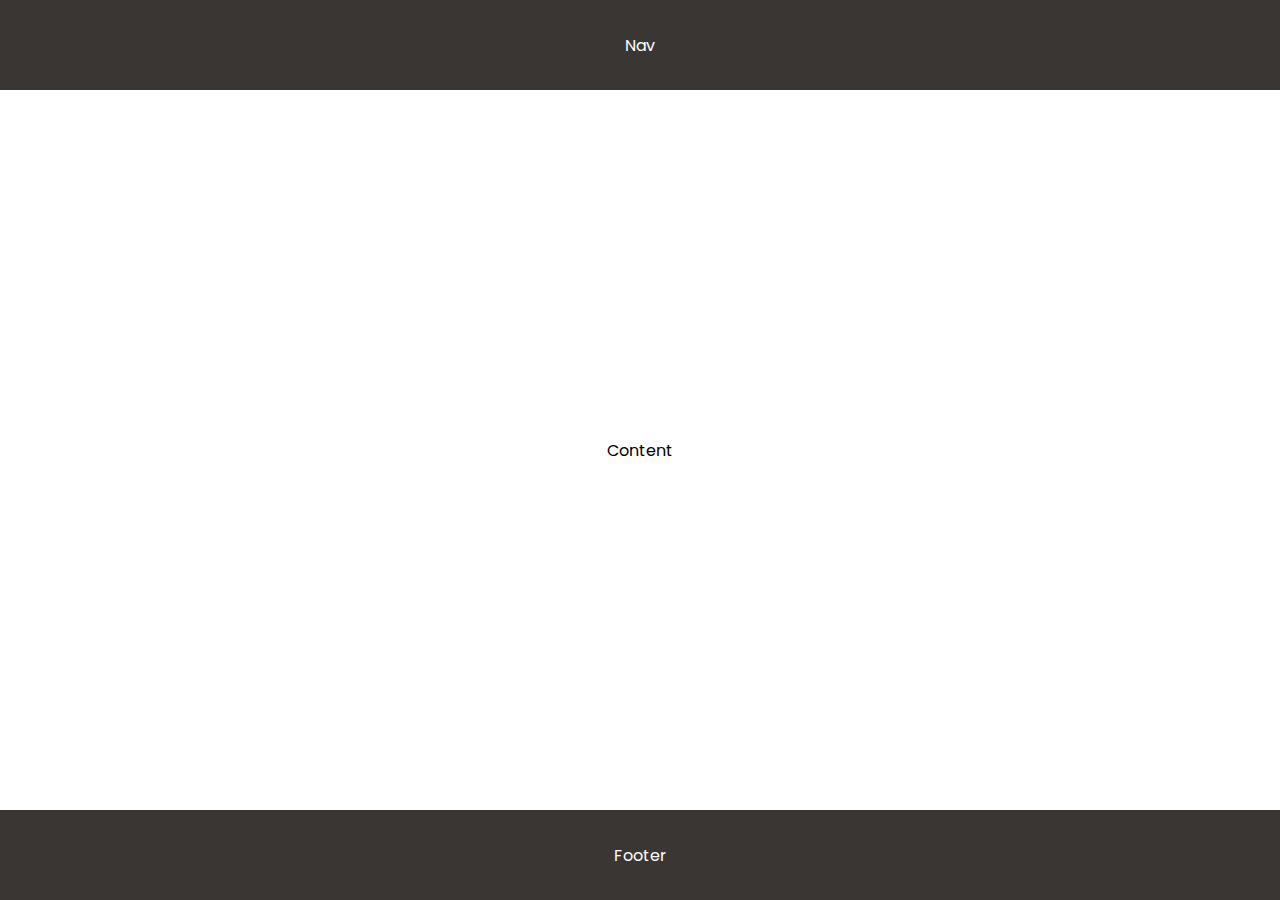
<file: workshop/exercise-01/index.html>
<!DOCTYPE html>
<html>
  <head>
    <link
      href="https://fonts.googleapis.com/css?family=Poppins"
      rel="stylesheet"
    />
    <link href="style.css" rel="stylesheet" />
  </head>

  <body>
    <div class="container">
      <nav>
        Nav
      </nav>
      <section>
        Content
      </section>
      <footer>
        Footer
      </footer>
    </div>
  </body>
</html>
</file>
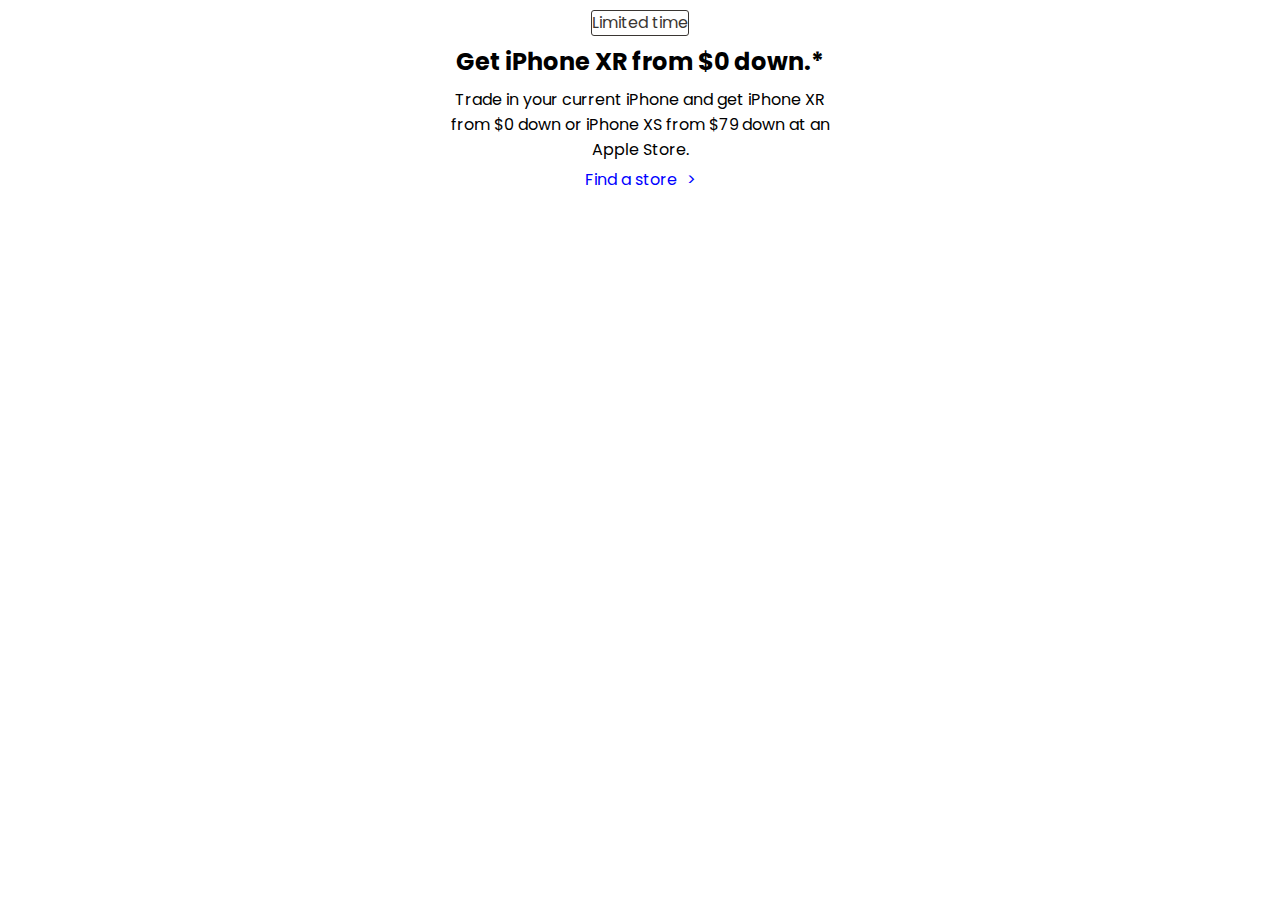
<file: workshop/exercise-04/index.html>
<!DOCTYPE html>
<html>
    <head>
        <link 
        href="https://fonts.googleapis.com/css?family=Poppins"
      rel="stylesheet"
      />
      <link href="style.css" rel="stylesheet"/>
    </head>

    <body>
        <main>
            <span class="brow">Limited time</span>
        <h2>Get iPhone XR from $0 down.*</h2>
        <p>Trade in your current iPhone and get iPhone XR from $0 down or iPhone XS from $79 down at an Apple Store.</p>
        <a href="#" class="link">Find a store</a>
        </main>
    </body>
    </html>
</file>
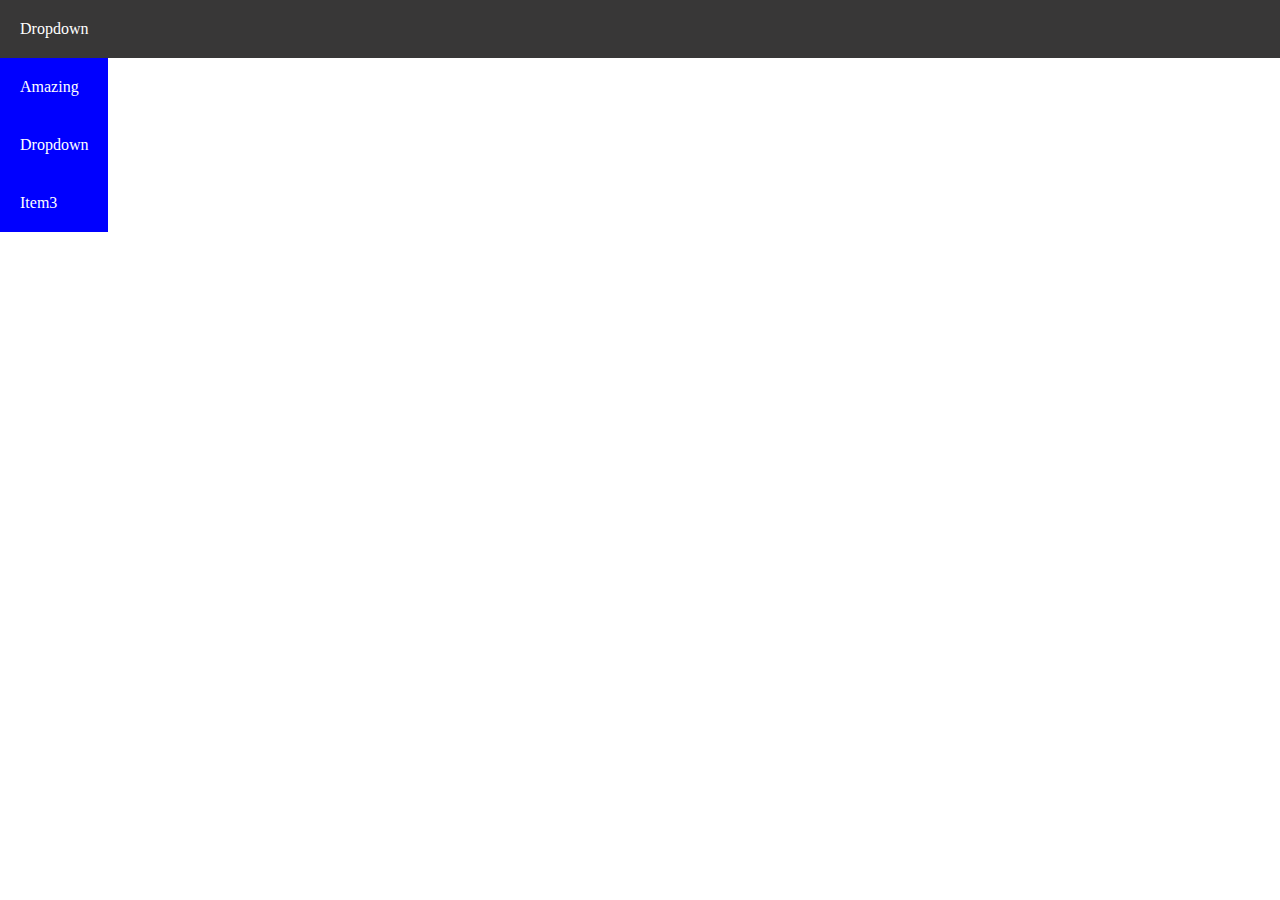
<file: workshop/exercise-06/index.html>
<!DOCTYPE html>
<html>

<head>
    <link href="style.css" rel="stylesheet" />
</head>

<body>
    <div class="nav">
        <span class="nav-dropdown">
            Dropdown
        <div class="fall-down">
            <ul class="list">
                <li>Amazing</li>
                <li>Dropdown</li>
                <li>Item3</li>
            </ul>
        </div>
    </div>
</body>

</html>
</file>
<file: workshop/exercise-01/style.css>
body{
    margin:0;
}

.container {
    min-height:100vh;
    font-family: 'poppins';
    text-align:center;
}

nav, section, footer{
    display:flex;
    justify-content:center;
    align-items:center;
}

.content {
    display:flex;
    align-items:center;
    justify-content:center;
}

nav, footer {
    background-color: #3a3633;
    color:white;
    height: 10vh;
}

section {
    height: 80vh;
}
</file>
<file: workshop/exercise-04/style.css>
body {
    margin:0;
    font-family: 'poppins';
}

main {
    text-align:center;
    margin-top: 10px;
}

.brow{
    color: #3a3633;
    border: 1px solid #3a3633;
    border-radius:3px;
    padding: 4px auto;
    line-height: 1.50;
    font-size: 1rem;
    display:inline-block;
}

main > h2 {
    margin: 8px;
}

main > p {
    max-width:400px;
    margin: 0 auto;
}

main > a {
    margin-top:5px;
}

.link {
    color:blue;
    text-decoration:none;
    display:inline-block;
}

.link::after {
    content: '>';
    padding-left: 10px;
}
</file>
<file: workshop/exercise-06/style.css>
body {
  margin: 0;
}

.nav {
  background-color: #383737;
}

.nav-dropdown {
  color: #fff;
  text-decoration: none;
  display: inline-block;
  padding:20px;
  position:relative;
}

.nav-dropdown:hover > .fall-down {
  display:block;
  position:absolute;
  top: 100%;
  left:0%;
  background-color:blue;
}

.fall-down {
  display:none;
}

.list {
  margin:0;
  padding:0;
}

.list > li {
  list-style-type:none;
  padding:20px;
}

.list > li:hover {
  background-color:darkblue;
}
</file>
